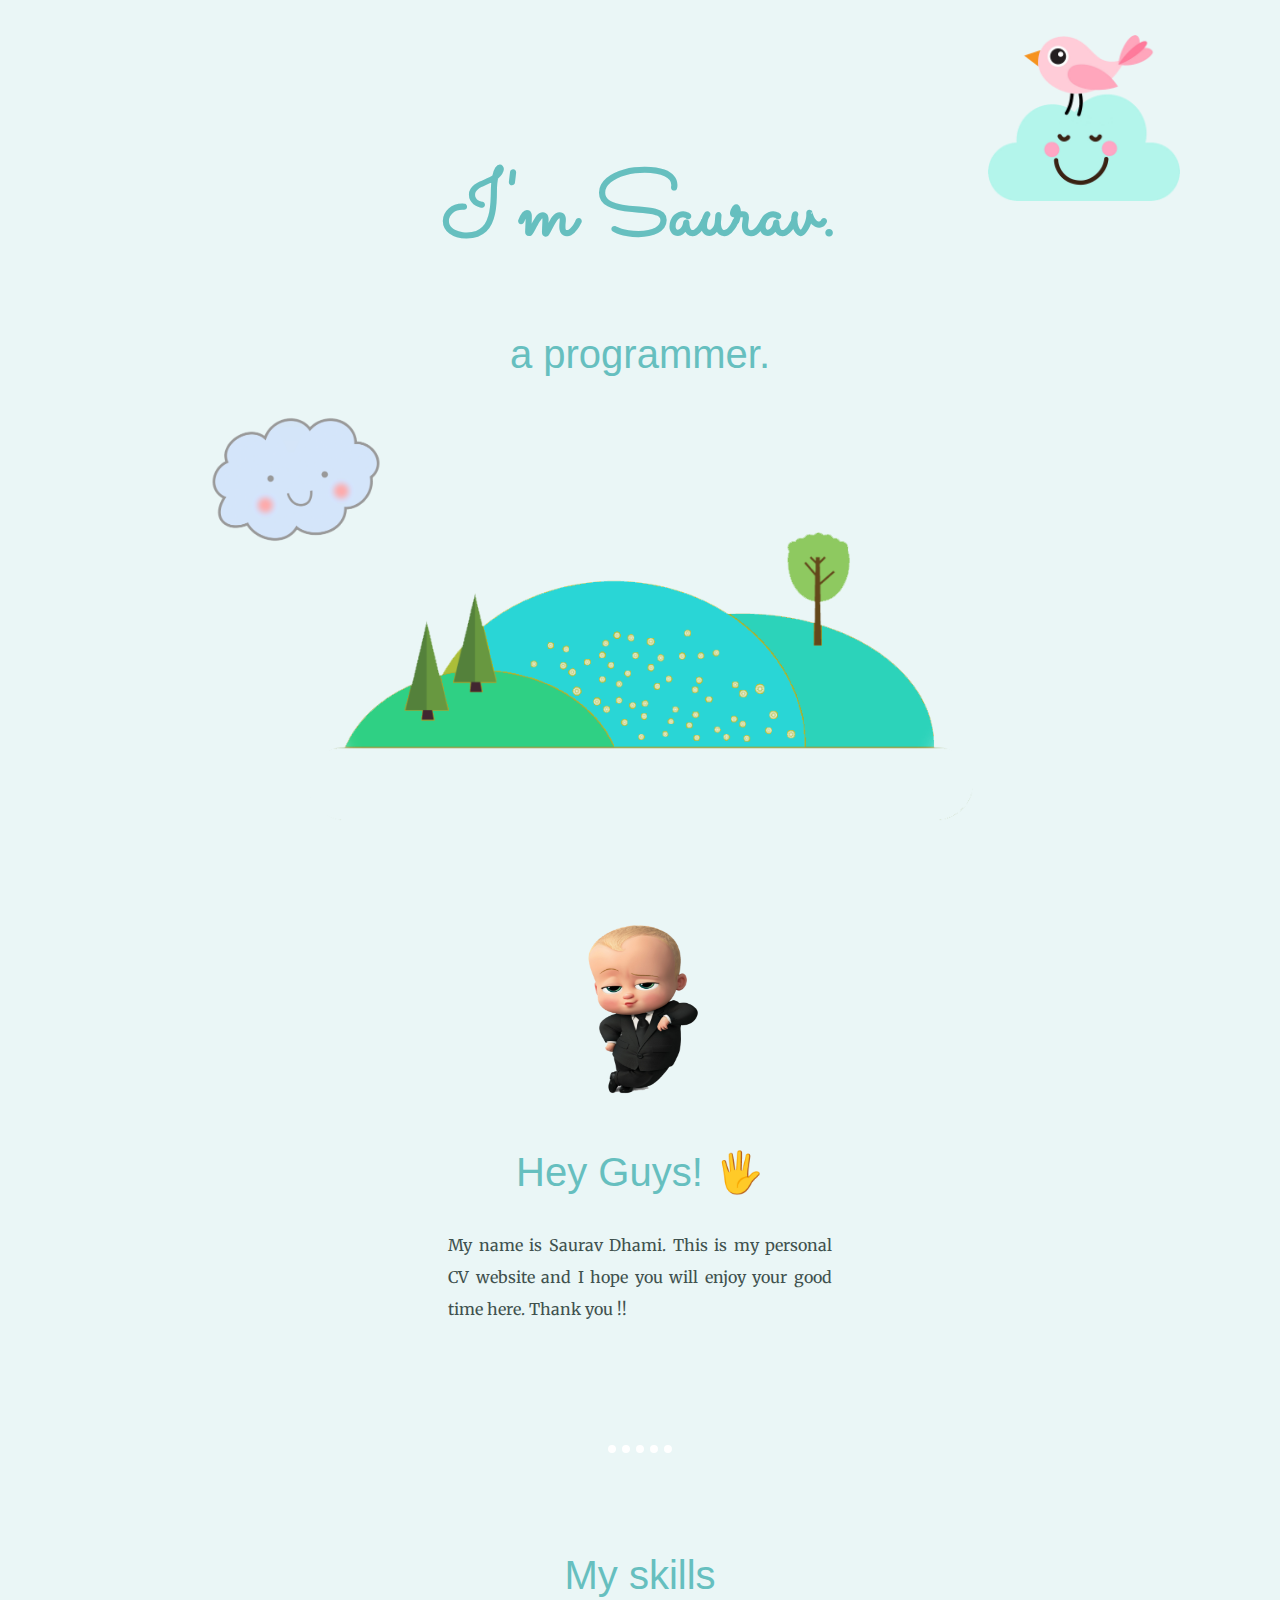
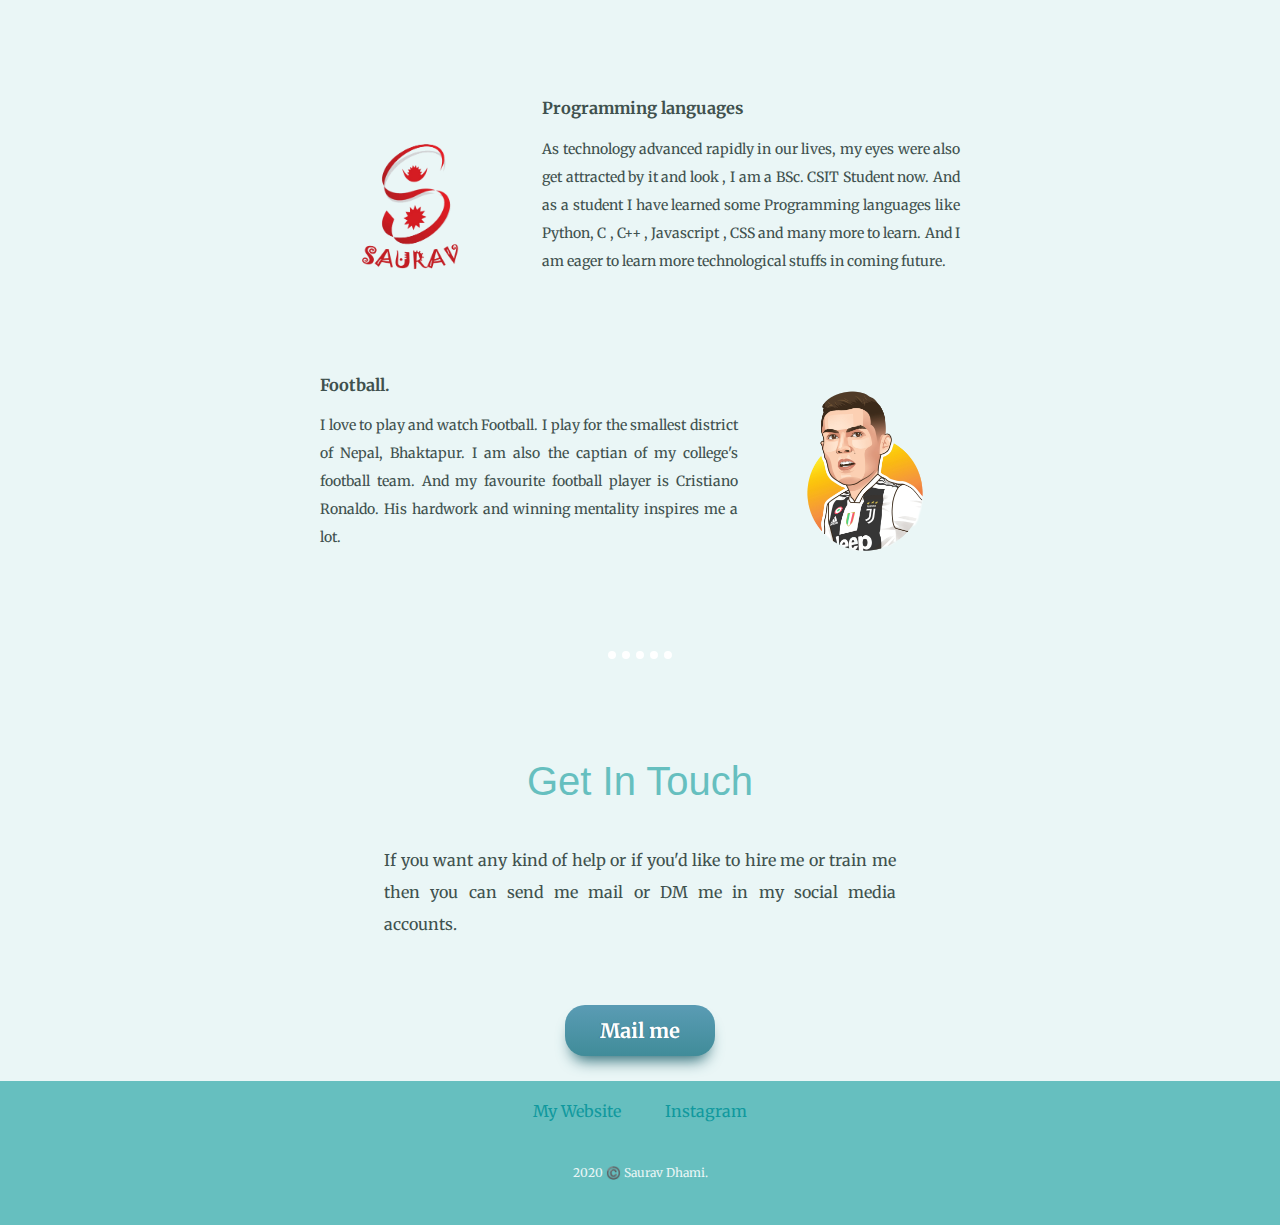
<file: index.html>
<!DOCTYPE html>
<html lang="en" dir="ltr">

<head>
  <meta charset="utf-8">
  <title>Saurav Dhami</title>
  <link rel="stylesheet" href="css/style.css">
  <link rel="icon" href="images\fav.png ">
  <link href="https://fonts.googleapis.com/css2?family=Merriweather:wght@300&family=Montserrat:ital@1&family=Sacramento&display=swap" rel="stylesheet">
</head>


<body>
  <div class="top">
    <img class="birdcloud" src="images\birdcloud.png" alt="birdcloud">
    <h1 class="hey">I'm Saurav.</h1>
    <h2>a <span class="pro">pro</span>grammer.</h2>
    <img class="cloud" src="images\cloud.png" alt="birdcloud">
    <img class="mountain" src="images\mountain.png" alt="mountain">
  </div>



  <div class="middle">
    <div class="profile">
      <img class="pic" src="images\bossbaby.png" alt="Hey">
      <h2>Hey Guys! 🖐 </h2>
      <p class="intro">My name is Saurav Dhami. This is my personal CV website and I hope you will enjoy your good time here. Thank you !! </p>
    </div>
    <br />
    <hr>
    <div class="skills">
      <h2>My skills</h2>
      <div class="skill-row">
        <img class="skillsimg" src="images\S logo 2.png" alt="Logo">
        <h3>Programming languages</h3>
        <p> As technology advanced rapidly in our lives, my eyes were also get attracted by it and look , I am a BSc. CSIT Student now. And as a student I have learned some Programming languages like Python, C , C++ , Javascript , CSS and many more to learn. And I am eager to learn more technological stuffs in coming future.   </p>
      </div>
      <div class="skill-row">
        <img class="cr7img" src="images\cr7.png" alt="football">
        <h3> Football.</h3>
        <p>I love to play and watch Football. I play for the smallest district of Nepal, Bhaktapur. I am also the captian of my college's football team. And my favourite football player is Cristiano Ronaldo. His hardwork and winning mentality inspires me a lot.  </p>
      </div>
    </div>
    <hr>
    <div class="contact-me">
      <h2>Get In Touch</h2>
      <p class="contact-message">If you want any kind of help or if you'd like to hire me or train me then you can send me mail or DM me in my social media accounts.</p>

    </div>
         <div class="contact">
            <a href="mailto:saugatdhami88@gmail.com" class="mail-me"> Mail me </a>
        </div>
    </div>




  <div class="bottom">
    <div class="links">
    <a class="footer-link" href="https://www.sauravdhami.com.np">My Website</a>
    <a class="footer-link" href="https://www.instagram.com/saugat_saurav/">Instagram</a>
    </div>
    <br />
    <p class="copyrights">2020 ©️ Saurav Dhami.</p>
  </div>


</body>

</html>
</file>
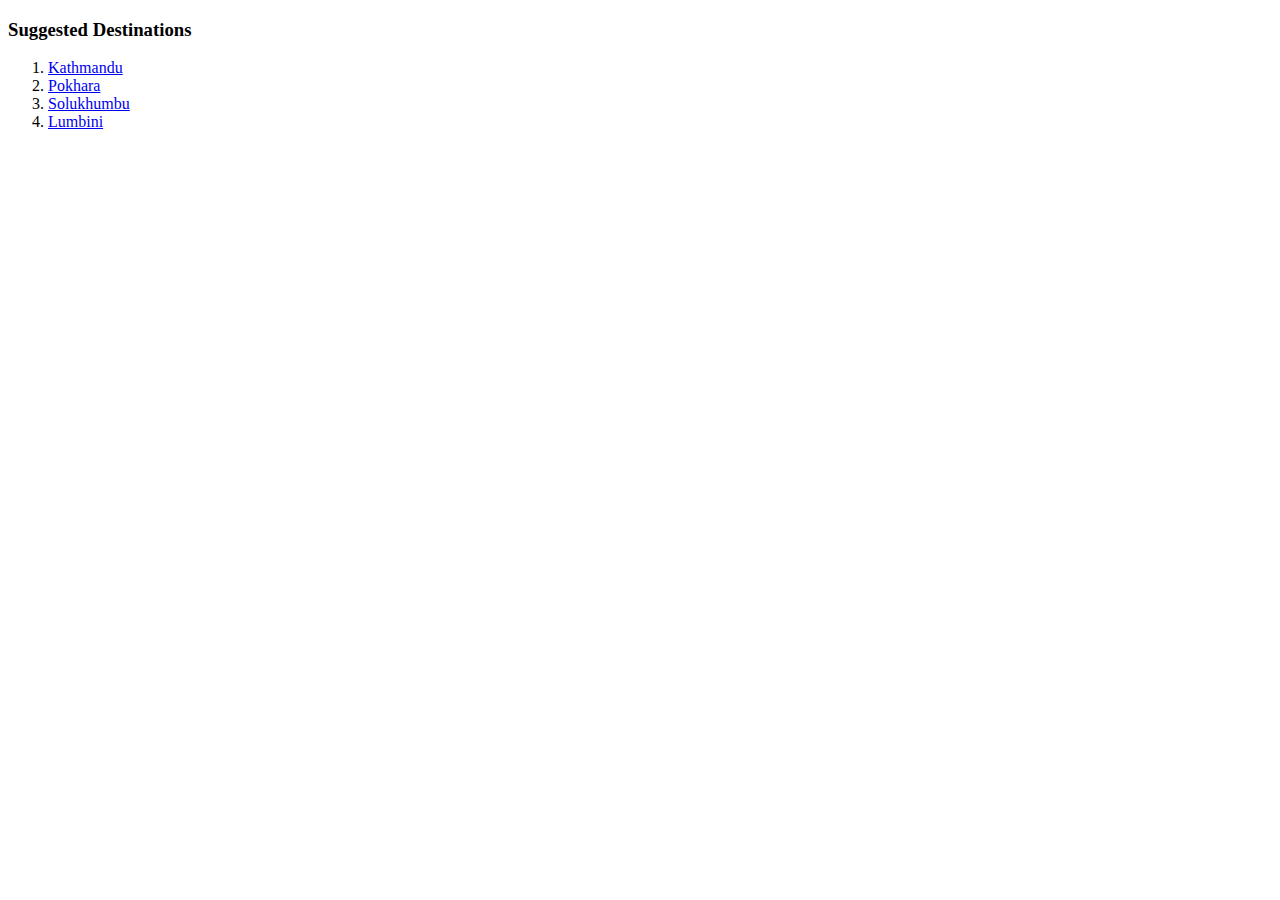
<file: Destinations.html>
<!DOCTYPE html>
<html lang="en" dir="ltr">
  <head>
    <meta charset="utf-8">
    <title>Destinations</title>
  </head>
  <body>
    <h3>Suggested Destinations</h3>
    <ol>
      <li> <a href="https://www.youtube.com">Kathmandu</a></li>
      <li> <a href="https://www.youtube.com">Pokhara</a></li>
      <li> <a href="https://www.youtube.com">Solukhumbu</a></li>
      <li> <a href="https://www.youtube.com">Lumbini</a></li>
    </ol>
  </body>
</html>
</file>
<file: css/style.css>
body{
  font-family: 'Merriweather', serif;
  margin: 0;
  text-align: center;
  color: #40514E;
}

.hey{
  font-family: 'Sacramento', cursive;
  font-size: 5.625rem;
  margin: 50px auto;
  color: #66BFBF;

}

p{
  font-family: 'Merriweather', serif;
  margin: 0 auto;
  line-height: 2;

}

h2{
  font-family: 'Open Sans', sans-serif;
  font-size: 2.5rem;
  color:#66BFBF;
  font-weight: normal;

}

.top {
  background-color: #EAF6F6 ;
  padding-top: 100px;
  position: relative;
}

.pic{
height: 200px;
width: 150px;
margin:10px 0 0 0;
position: relative;
vertical-align: middle;

}

.middle {
  background-color: #EAF6F6;

}


.bottom {
  background-color: #66BFBF ;
  padding: 10px 0 20px;

}
.intro{
  width: 30%;
text-align: justify;
  margin: auto;
}
.birdcloud{
  position: absolute;
  right: 100px;
  top: 35px;
  width: 15%;
}

.cloud{
  left: 200px;
  position: absolute;
  width: 15%;
}

.mountain{
  width: 60%;
}

.skillsimg{
  width: 30%;
  float: left;
  margin-right: 30px;


}

.skill-row{
  margin: 100px auto 100px auto;
  width: 50%;
  text-align: justify;

  font-size: 14px;
}

.h3 {
  color: #11999E;
}
.footer-link{
  color: #11999E;
  padding-top: 10%;
}

.cr7img{
  width: 30%;
  float: right;
  margin-left: 30px;
}

hr{
  border-style: none;
  border-color: white;
  border-top-style: dotted;
  border-width: 8px;
  width: 5%;
  margin: 100px auto 100px auto ;
}

a{
  color: #11999E;
  font-family: 'Merriweather', serif;
  margin: 10px 20px;
  text-decoration: none;
}

a:hover{
  color: #EAF6F6;
}

.copyrights{
  color: #EAF6F6;
  font-size: 0.75rem;
  padding: 20px 0px;
}
.contact{
  padding: 15px ;
}

.contact-message{
  text-align: justify;
  width: 40%;
  margin: 40px auto 40px;
}

.mail-me {
	box-shadow: 0px 11px 15px -7px #276873;
	background:linear-gradient(to bottom, #599bb3 5%, #408c99 100%);
	background-color:#599bb3;
	border-radius:20px;
	display:inline-block;
	cursor:pointer;
	color:#ffffff;
	font-family: 'Merriweather', serif;
	font-size:20px;
	font-weight:bold;
	padding:13px 35px;
	text-decoration:none;
	text-shadow:-1px 0px 0px #3d768a;
}
.mail-me:hover {
	background:linear-gradient(to bottom, #408c99 5%, #599bb3 100%);
	background-color:#408c99;
}
.mail-me:active {
	position:relative;
	top:1px;
}


.links{
  padding-top: 10px;
  color:#EAF6F6;
}
</file>
